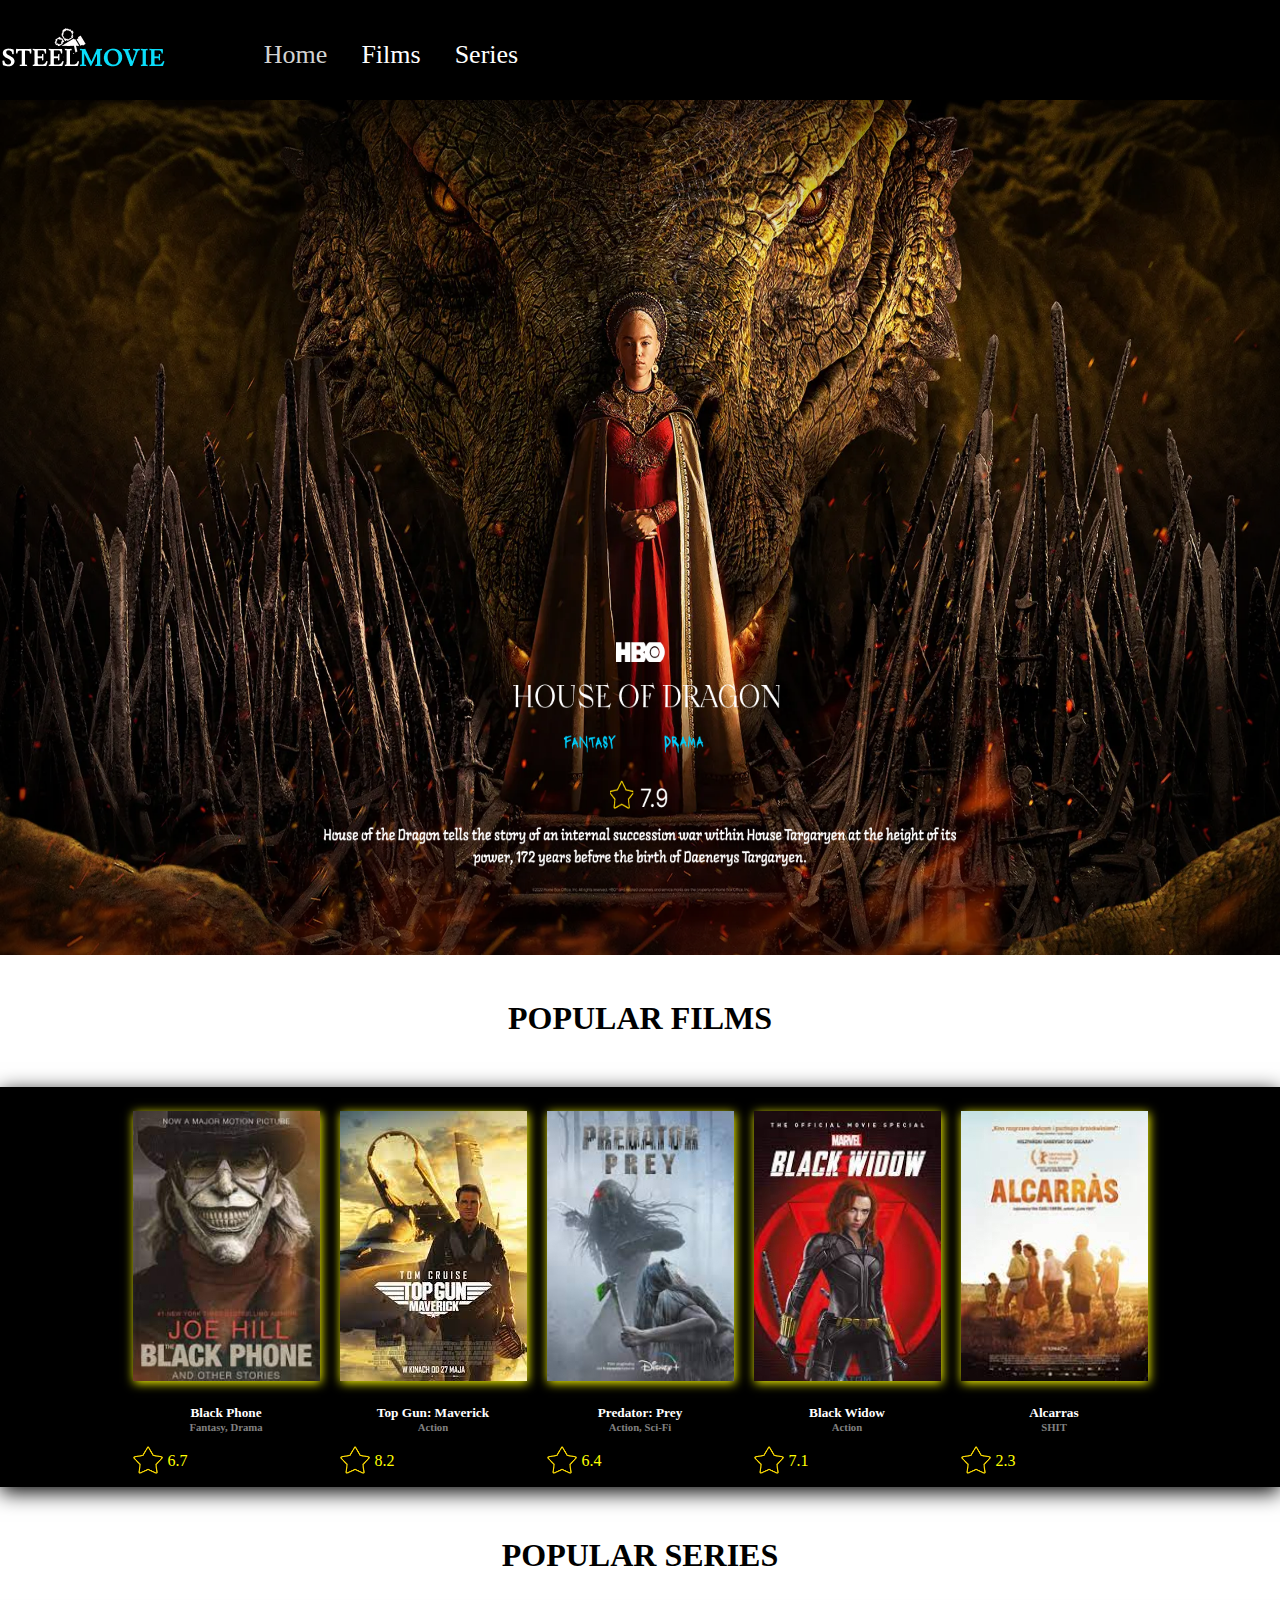
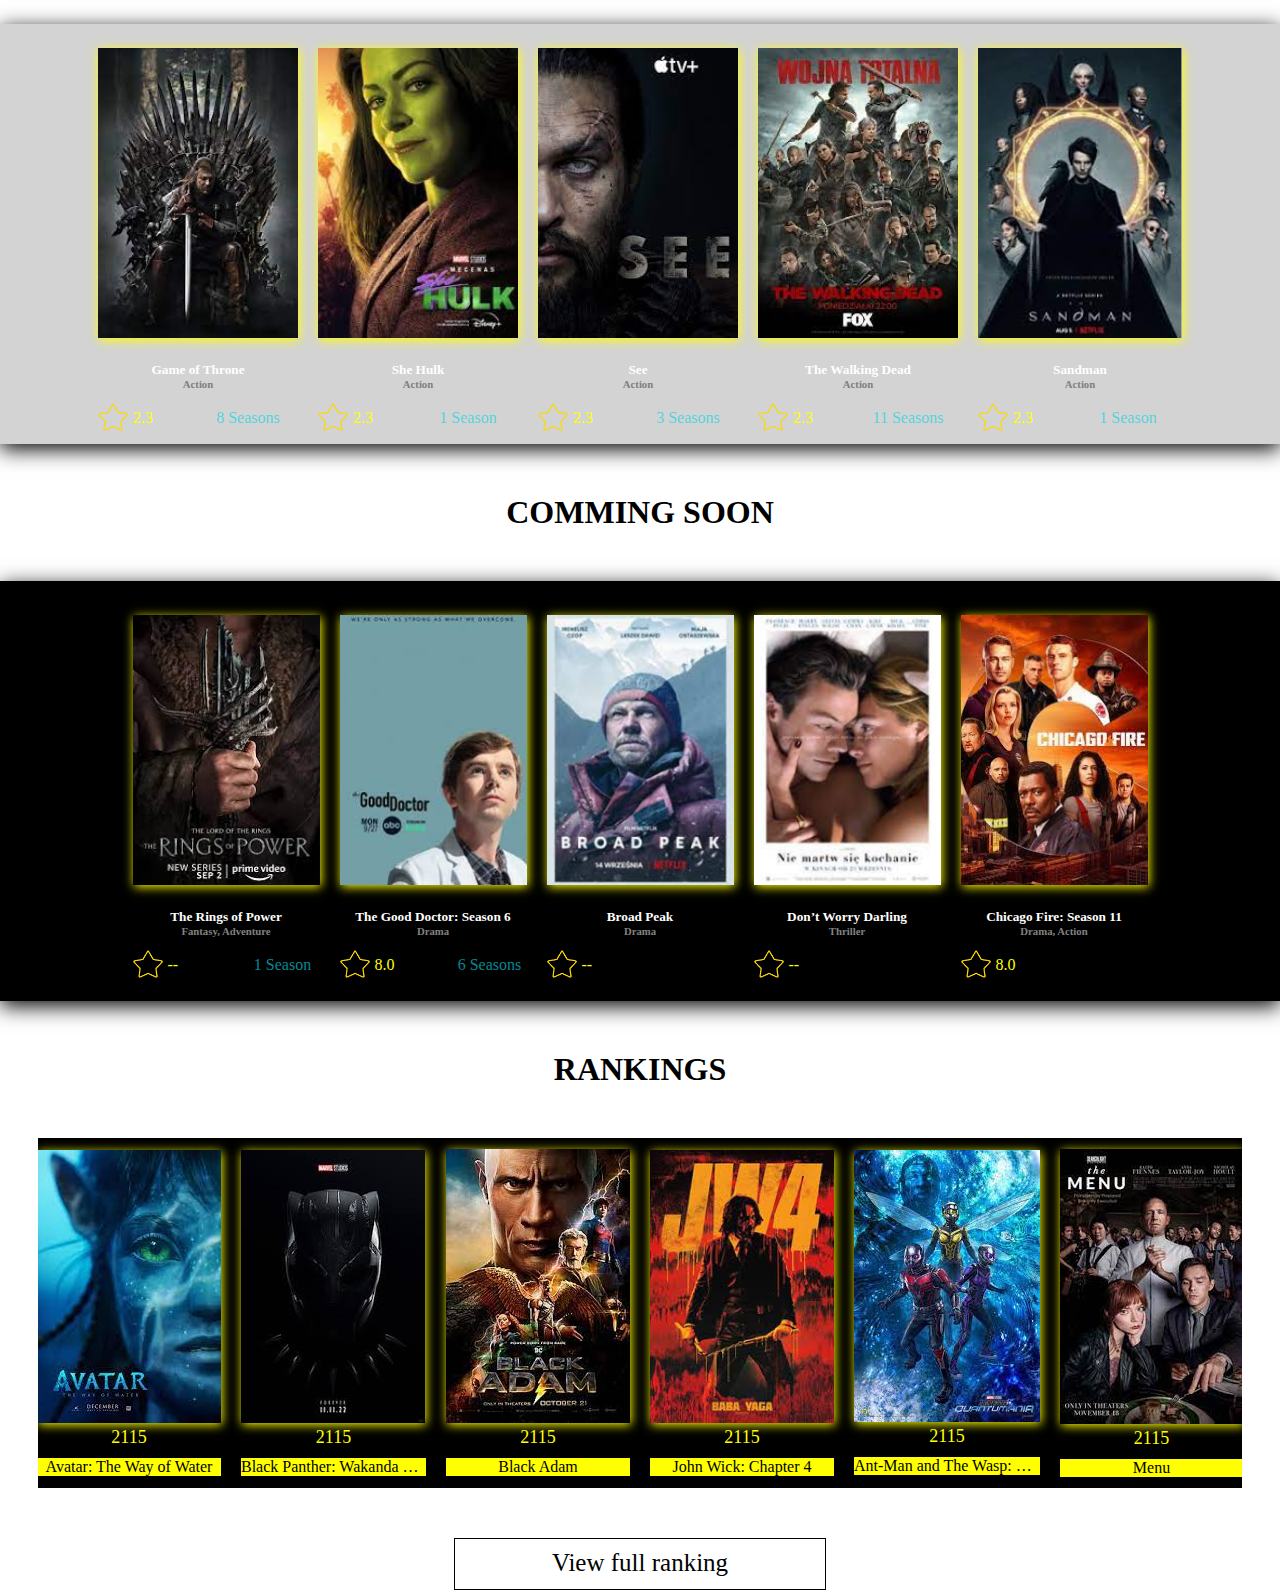
<file: index.html>
<!DOCTYPE html>
<html lang="en">
<head>
   <meta charset="utf-8" />
   <meta name="viewport" content="width=device-width, initial-scale=1">
   <title>Steelmovie - best films</title>
   <meta name="description" content="ALl about films and series " />
   <meta name="keywords" content="Films, Series, Premiere, thriler, Best, " />
   <link href="https://unpkg.com/aos@2.3.1/dist/aos.css" rel="stylesheet">
   <script src="https://unpkg.com/aos@2.3.1/dist/aos.js"></script>
   <script src="https://code.jquery.com/jquery-3.6.0.min.js"></script>
   <link rel="stylesheet" href="style.css" type="text/css" />
</head>
<body>
  
      
 <div class="main-navigation">
   <div class="logo">
     <img  src="img/Logo-steelmovie.png">     
  </div>
  <div class="mobile-nav">
    <div class="mobile-menu">
      <div class="mobile-nav-links-container">
        <a href="index.html">Home</a>
        <a href="Films.html">Films</a>
        <a href="Series.html">Series</a>
        
        
      </div>
      
    </div>
      <div class="hamburger-button">
        <div class="hamburger-line1"></div>
        <div class="hamburger-line2"></div>
        <div class="hamburger-line3"></div>
      </div>
  </div>
  <nav class="nav">
    <a style="color: lightgray;" href="index.html" >Home</a>
    <a href="Films.html">Films</a>
    <a href="Series.html">Series</a>
    
  </nav>
  </div>
  
  
  <div class="foto-bc">
    <div class="mySlides fade" >
   <img src="img/Hofd.png" >
   </div>
   <div class="mySlides fade">
    <img src="img/twdbaner.png" >
    </div>
    <div class="mySlides fade">
      <img src="img/sandmanbaner.png" >
      </div>
  </div>  
  <div class="text-cos">
    <h1>POPULAR FILMS</h1>
    
  </div>
  <div class="big-box1">
  <div class="box1">
    <div id="openbtn1" class="film1"><img class="shadow" src="img/blackfone.jpg">
      <div class="about">
        <h5>Black Phone</h5>
        <h6>Fantasy, Drama</h6>
        <div class="stars">
          <img width="30" height="30" src="img/star-icon.png"><p>6.7</p>
      </div>
    </div>
  </div>
    <div id="openbtn2" class="film2"><img class="shadow" src="img/top gun.jpg">
      <div class="about">
        <h5>Top Gun: Maverick</h5>
        <h6>Action</h6>
      <div class="stars">
        <img width="30" height="30" src="img/star-icon.png"><p>8.2</p>
      </div>
    </div>
  </div>
    <div id="openbtn3" class="film3"><img class="shadow" src="img/predator.jpg">
      <div class="about">
        <h5>Predator: Prey</h5>
        <h6>Action, Sci-Fi</h6>
      <div class="stars">
        <img width="30" height="30" src="img/star-icon.png"><p>6.4</p>
      </div>
    </div>
  </div>
    <div id="openbtn4" class="film4"><img class="shadow" src="img/blackwidow.jpg">
      <div class="about">
        <h5>Black Widow</h5>
        <h6>Action</h6>
      <div class="stars">
        <img width="30" height="30" src="img/star-icon.png"><p>7.1</p>
      </div>
    </div>
  </div>
    <div id="openbtn5" class="film5"><img class="shadow" src="img/alcarras.jpg">
      <div class="about">
        <h5>Alcarras</h5>
        <h6>SHIT</h6>
      <div class="stars">
        <img width="30" height="30" src="img/star-icon.png"><p>2.3</p>
      </div>
    </div>
  </div>
  </div>
  <div class="text-cos">
    <h1>POPULAR SERIES</h1>
  </div>
    <div class="box2">
      <div id="sopenbtn1" class="film1"><img class="shadow" src="img/got.png">
      <div class="about">
        <h5>Game of Throne</h5>
        <h6>Action</h6>
      <div class="stars">
        <img width="30" height="30" src="img/star-icon.png"><p>2.3</p>
      </div>
      <div class="seasons">
        <p>8 Seasons</p>
      </div>
    </div>  
  </div>
  
   <div id="sopenbtn2" class="film2"><img class="shadow" src="img/shehulk.png">
    <div class="about">
      <h5>She Hulk</h5>
      <h6>Action</h6>
      <div class="stars">
        <img width="30" height="30" src="img/star-icon.png"><p>2.3</p>
      </div>
      
      <div class="seasons">
        <p>1 Season</p>
      </div>
      
    </div> 
  </div>
   <div id="sopenbtn3" class="film3"><img class="shadow" src="img/see(1).jpg">
    <div class="about">
      <h5>See</h5>
      <h6>Action</h6>
      <div class="stars">
        <img width="30" height="30" src="img/star-icon.png"><p>2.3</p>
      </div>
      <div class="seasons">
        <p>3 Seasons</p>
      </div>
    </div>  
  </div>
   <div id="sopenbtn4" class="film4"><img class="shadow" src="img/twd(1).jpg">
    <div class="about">
      <h5>The Walking Dead</h5>
      <h6>Action</h6>
      <div class="stars">
        <img width="30" height="30" src="img/star-icon.png"><p>2.3</p>
      </div>
      <div class="seasons">
        <p>11 Seasons</p>
      </div>
    </div>  
  </div>
   <div id="sopenbtn5" class="film5"><img class="shadow" src="img/sandman.png">
    <div class="about">
      <h5>Sandman</h5>
      <h6>Action</h6>
      <div class="stars">
        <img width="30" height="30" src="img/star-icon.png"><p>2.3</p>
      </div>
      <div class="seasons">
        <p>1 Season</p>
      </div>
    </div>  
  </div>
  </div>
</div>    
  <div class="text-cos">
    <h1>COMMING SOON</h1>
  </div>
  <div class="box3">
   <div id="coopenbtn1" class="film1"><img class="shadow" src="img/ringsofpower.jpg">
    <div class="about">
      <h5>The Rings of Power</h5>
      <h6>Fantasy, Adventure</h6>
      <div class="stars">
        <img width="30" height="30" src="img/star-icon.png"><p>--</p>
      </div>
      <div class="seasons">
        <p>1 Season</p>
      </div>
    </div>
   </div>
   <div id="coopenbtn2" class="film2"><img class="shadow" src="img/gooddoctor.jpg">
    <div class="about">
      <h5>The Good Doctor: Season 6</h5>
      <h6>Drama</h6>
      <div class="stars">
        <img width="30" height="30" src="img/star-icon.png"><p>8.0</p>
      </div>
      <div class="seasons">
        <p>6 Seasons</p>
      </div>
    </div>
  </div>
   <div id="coopenbtn3" class="film3"><img class="shadow" src="img/Broadpeak.jpg">
    <div class="about">
      <h5>Broad Peak</h5>
      <h6>Drama</h6>
      <div class="stars">
        <img width="30" height="30" src="img/star-icon.png"><p>--</p>
      </div>
      
    </div>
   </div>
  <div id="coopenbtn4" class="film4"><img class="shadow" src="img/dontworrydarling.jpg">
    <div class="about">
      <h5>Don’t Worry Darling</h5>
      <h6>Thriller</h6>
    <div class="stars">
        <img width="30" height="30" src="img/star-icon.png"><p>--</p>
    </div>
      
    </div>
    </div>
    <div id="coopenbtn5" class="film5"><img class="shadow" src="img/chicagofire.jpg">
    <div class="about">
      <h5>Chicago Fire: Season 11</h5>
      <h6>Drama, Action</h6>
      <div class="stars">
        <img width="30" height="30" src="img/star-icon.png"><p>8.0</p>
    </div>
      
    </div>
    </div>
  </div>
 <div class="blackphone-about">
    <section class="image-foto">
      <img src="img/blackphone-bc.jpg"></img>
      <div id="btn2" class="exit">
        <div class="line1"></div>
        <div class="line2"></div>
        <div class="line3"></div>
      </div>
      <div class="loader-box">
      
        <div class="movie-name">
          <h1>Black Phone</h1>
        </div>
        <div class="cos">
         <a>2022</a>
         <a>16+</a>
         <a>1 h. 59 min.</a>
         <a>Action</a>
        </div>
        <div class="Description">
          <p>Lorem ipsum dolor sit amet, consectetur adipiscing elit,
            sed do eiusmod tempor incididunt ut labore et dolore magna aliqua.
            Ut enim ad minim veniam, quis nostrud exercitation ullamco laboris nisi ut aliquip
             ex ea commodo consequat. Duis aute irure dolor in reprehenderit in voluptate velit
              esse cillum dolore eu fugiat nulla pariatur. Excepteur sint occaecat cupidatat non
               proident, sunt in culpa qui officia deserunt mollit anim id est laborum.</p>
        </div>
        <div class="button">
          <a href="Jcraft2page.html"><button id="btn">More</button></a>
         </div>
      </div> 
    </section>
  </div>
  <div class="topgun-about">
    <section class="image-foto">
      <img src="img/topgun-wsa.png"></img>
      <div id="closebtn2" class="exit">
        <div class="line1"></div>
        <div class="line2"></div>
        <div class="line3"></div>
      </div>
      <div class="loader-box">
        <div class="movie-name">
          <h1>Top Gun: Maverik</h1>
        </div>
        <div class="cos">
          <a>2022</a>
          <a>13+</a>
          <a>2 h. 11 min.</a>
          <a>Action</a>
        </div>
        <div class="Description">
          <p>Lorem ipsum dolor sit amet, consectetur adipiscing elit,
             sed do eiusmod tempor incididunt ut labore et dolore magna aliqua.
              Ut enim ad minim veniam, quis nostrud exercitation ullamco laboris nisi ut aliquip
              ex ea commodo consequat. Duis aute irure dolor in reprehenderit in voluptate velit
              esse cillum dolore eu fugiat nulla pariatur. Excepteur sint occaecat cupidatat non
              proident, sunt in culpa qui officia deserunt mollit anim id est laborum.</p>
        </div>
        <div class="button">
          <a href="Jcraft2page.html"><button id="btn">More</button></a>
         </div>
      </div>
      
    </section>
  </div>
  <div class="predator-about">
    <section class="image-foto">
      <img src="img/prey.png"></img>
      <div id="closebtn3" class="exit">
        <div class="line1"></div>
        <div class="line2"></div>
        <div class="line3"></div>
     </div>
      <div class="loader-box">
        <div class="movie-name">
           <h1>Predator: Prey</h1>
        </div>
        <div class="cos">
           <a>2022</a>
           <a>17+</a>
           <a>1 h. 39 min.</a>
           <a>Action, Sci-Fi</a>  
        </div>
        <div class="Description">
          <p>Lorem ipsum dolor sit amet, consectetur adipiscing elit,
              sed do eiusmod tempor incididunt ut labore et dolore magna aliqua.
              Ut enim ad minim veniam, quis nostrud exercitation ullamco laboris nisi ut aliquip
              ex ea commodo consequat. Duis aute irure dolor in reprehenderit in voluptate velit
              esse cillum dolore eu fugiat nulla pariatur. Excepteur sint occaecat cupidatat non
              proident, sunt in culpa qui officia deserunt mollit anim id est laborum.</p>
        </div>
        <div class="button">
          <a href="Jcraft2page.html"><button id="btn">More</button></a>
         </div>
      </div> 
    </section>
  </div>
  <div class="blackwidow-about">
    <section class="image-foto">
      <img src="img/blackwidow-bc.jpg"></img>
      <div id="closebtn4" class="exit">
        <div class="line1"></div>
        <div class="line2"></div>
        <div class="line3"></div>
      </div>
      <div class="loader-box">
        <div class="movie-name">
          <h1>Black Widow </h1>
        </div>
        <div class="cos">
          <a>2022</a>
          <a>15+</a>
          <a>2 h. 6 min.</a>
          <a>Action</a>
        </div>
        <div class="Description">
          <p>Lorem ipsum dolor sit amet, consectetur adipiscing elit,
            sed do eiusmod tempor incididunt ut labore et dolore magna aliqua.
            Ut enim ad minim veniam, quis nostrud exercitation ullamco laboris nisi ut aliquip
            ex ea commodo consequat. Duis aute irure dolor in reprehenderit in voluptate velit
            esse cillum dolore eu fugiat nulla pariatur. Excepteur sint occaecat cupidatat non
            proident, sunt in culpa qui officia deserunt mollit anim id est laborum.</p>
        </div>
        <div class="button">
          <a href="Jcraft2page.html"><button id="btn">More</button></a>
         </div>
      </div> 
    </section>
  </div>
  <div class="got-about">
    <section class="image-foto">
      <img src="img/got-bc.jpg"></img>
      <div id="sclosebtn1" class="exit">
        <div class="line1"></div>
        <div class="line2"></div>
        <div class="line3"></div>
      </div>
      <div class="loader-box">
        <div class="movie-name">
          <h1>Game of Throne </h1>
        </div>
        <div class="cos">
          <a>2011</a>
          <a style="color:red;">18+</a>
          <a>8 seasons</a>
          <a>Drama, Fantasy, Adventure</a>
        </div>
        <div class="Description">
          <p>Lorem ipsum dolor sit amet, consectetur adipiscing elit,
            sed do eiusmod tempor incididunt ut labore et dolore magna aliqua.
            Ut enim ad minim veniam, quis nostrud exercitation ullamco laboris nisi ut aliquip
            ex ea commodo consequat. Duis aute irure dolor in reprehenderit in voluptate velit
            esse cillum dolore eu fugiat nulla pariatur. Excepteur sint occaecat cupidatat non
            proident, sunt in culpa qui officia deserunt mollit anim id est laborum.</p>
        </div>
        <div class="button">
          <a href="Jcraft2page.html"><button id="btn">More</button></a>
         </div>
      </div> 
    </section>
  </div>
  <div class="shehulk-about">
    <section class="image-foto">
      <img src="img/she-hulk-bc.jpg"></img>
      <div id="sclosebtn2" class="exit">
        <div class="line1"></div>
        <div class="line2"></div>
        <div class="line3"></div>
      </div>
      <div class="loader-box">
        <div class="movie-name">
          <h1>She-Hulk: Attorney at Law </h1>
        </div>
        <div class="cos">
          <a>2022</a>
          <a>14+</a>
          <a>1 season</a>
          <a>Action, Sci-Fi</a>
        </div>
        <div class="Description">
          <p>Lorem ipsum dolor sit amet, consectetur adipiscing elit,
            sed do eiusmod tempor incididunt ut labore et dolore magna aliqua.
            Ut enim ad minim veniam, quis nostrud exercitation ullamco laboris nisi ut aliquip
            ex ea commodo consequat. Duis aute irure dolor in reprehenderit in voluptate velit
            esse cillum dolore eu fugiat nulla pariatur. Excepteur sint occaecat cupidatat non
            proident, sunt in culpa qui officia deserunt mollit anim id est laborum.</p>
        </div>
        <div class="button">
          <a href="Jcraft2page.html"><button id="btn">More</button></a>
         </div>
      </div> 
    </section>
  </div>
  <div class="see-about">
    <section class="image-foto">
      <img src="img/see-bc.jpg"></img>
      <div id="sclosebtn3" class="exit">
        <div class="line1"></div>
        <div class="line2"></div>
        <div class="line3"></div>
      </div>
      <div class="loader-box">
        <div class="movie-name">
          <h1>See </h1>
        </div>
        <div class="cos">
          <a>2019-2022</a>
          <a>16+</a>
          <a>3 seasons</a>
          <a>Drama, Sci-Fi</a>
        </div>
        <div class="Description">
          <p>Lorem ipsum dolor sit amet, consectetur adipiscing elit,
            sed do eiusmod tempor incididunt ut labore et dolore magna aliqua.
            Ut enim ad minim veniam, quis nostrud exercitation ullamco laboris nisi ut aliquip
            ex ea commodo consequat. Duis aute irure dolor in reprehenderit in voluptate velit
            esse cillum dolore eu fugiat nulla pariatur. Excepteur sint occaecat cupidatat non
            proident, sunt in culpa qui officia deserunt mollit anim id est laborum.</p>
        </div>
        <div class="button">
          <a href="Jcraft2page.html"><button id="btn">More</button></a>
         </div>
      </div> 
    </section>
  </div>
  <div class="twd-about">
    <section class="image-foto">
      <img src="img/twd-bc.jpg"></img>
      <div id="sclosebtn4" class="exit">
        <div class="line1"></div>
        <div class="line2"></div>
        <div class="line3"></div>
      </div>
      <div class="loader-box">
        <div class="movie-name">
          <h1>The Walking Dead </h1>
        </div>
        <div class="cos">
          <a>2010-2022</a>
          <a style="color: red;">18+</a>
          <a>11 seasons</a>
          <a>Drama, Horror</a>
        </div>
        <div class="Description">
          <p>Lorem ipsum dolor sit amet, consectetur adipiscing elit,
            sed do eiusmod tempor incididunt ut labore et dolore magna aliqua.
            Ut enim ad minim veniam, quis nostrud exercitation ullamco laboris nisi ut aliquip
            ex ea commodo consequat. Duis aute irure dolor in reprehenderit in voluptate velit
            esse cillum dolore eu fugiat nulla pariatur. Excepteur sint occaecat cupidatat non
            proident, sunt in culpa qui officia deserunt mollit anim id est laborum.</p>
        </div>
        <div class="button">
          <a href="Jcraft2page.html"><button id="btn">More</button></a>
         </div>
      </div> 
    </section>
  </div>
  <div class="sandman-about">
    <section class="image-foto">
      <img src="img/sandman-bc.jpg"></img>
      <div id="sclosebtn5" class="exit">
        <div class="line1"></div>
        <div class="line2"></div>
        <div class="line3"></div>
      </div>
      <div class="loader-box">
        <div class="movie-name">
          <h1>Sandman </h1>
        </div>
        <div class="cos">
          <a>2022</a>
          <a>16+</a>
          <a>1 season</a>
          <a>Fantasy, Horror</a>
        </div>
        <div class="Description">
          <p>Lorem ipsum dolor sit amet, consectetur adipiscing elit,
            sed do eiusmod tempor incididunt ut labore et dolore magna aliqua.
            Ut enim ad minim veniam, quis nostrud exercitation ullamco laboris nisi ut aliquip
            ex ea commodo consequat. Duis aute irure dolor in reprehenderit in voluptate velit
            esse cillum dolore eu fugiat nulla pariatur. Excepteur sint occaecat cupidatat non
            proident, sunt in culpa qui officia deserunt mollit anim id est laborum.</p>
        </div>
        <div class="button">
          <a href="Jcraft2page.html"><button id="btn">More</button></a>
         </div>
      </div> 
    </section>
  </div>
  <div class="commingsoon-about">
    <section class="image-foto">
      <img src="img/ring-bc.jpg"></img>
      <div id="coclosebtn1" class="exit">
        <div class="line1"></div>
        <div class="line2"></div>
        <div class="line3"></div>
      </div>
      <div class="loader-box">
        <div class="movie-name">
          <h1>The Lord of The Rings: Rings of Power </h1>
        </div>
        <div class="cos">
          <a>2022</a>
          <a>16+</a>
          <a>1 season</a>
          <a>Fantasy, Adventure</a>
        </div>
        <div class="Description">
          <p>Lorem ipsum dolor sit amet, consectetur adipiscing elit,
            sed do eiusmod tempor incididunt ut labore et dolore magna aliqua.
            Ut enim ad minim veniam, quis nostrud exercitation ullamco laboris nisi ut aliquip
            ex ea commodo consequat. Duis aute irure dolor in reprehenderit in voluptate velit
            esse cillum dolore eu fugiat nulla pariatur. Excepteur sint occaecat cupidatat non
            proident, sunt in culpa qui officia deserunt mollit anim id est laborum.</p>
        </div>
        <div class="button">
          <a href="Jcraft2page.html"><button id="btn">More</button></a>
         </div>
      </div> 
    </section>
  </div>
  <div class="commingsoon-about2">
    <section class="image-foto">
      <img src="img/gooddoctor-bc.jpg"></img>
      <div id="coclosebtn2" class="exit">
        <div class="line1"></div>
        <div class="line2"></div>
        <div class="line3"></div>
      </div>
      <div class="loader-box">
        <div class="movie-name">
          <h1>The Good Doctor</h1>
        </div>
        <div class="cos">
          <a>2022</a>
          <a>16+</a>
          <a>1 season</a>
          <a>Fantasy, Adventure</a>
        </div>
        <div class="Description">
          <p>Lorem ipsum dolor sit amet, consectetur adipiscing elit,
            sed do eiusmod tempor incididunt ut labore et dolore magna aliqua.
            Ut enim ad minim veniam, quis nostrud exercitation ullamco laboris nisi ut aliquip
            ex ea commodo consequat. Duis aute irure dolor in reprehenderit in voluptate velit
            esse cillum dolore eu fugiat nulla pariatur. Excepteur sint occaecat cupidatat non
            proident, sunt in culpa qui officia deserunt mollit anim id est laborum.</p>
        </div>
        <div class="button">
          <a href="Jcraft2page.html"><button id="btn">More</button></a>
         </div>
      </div> 
    </section>
  </div>
  <div class="commingsoon-about3">
    <section class="image-foto">
      <img src="img/broadpeak-bc.jpg"></img>
      <div id="coclosebtn3" class="exit">
        <div class="line1"></div>
        <div class="line2"></div>
        <div class="line3"></div>
      </div>
      <div class="loader-box">
        <div class="movie-name">
          <h1>Broad Peak</h1>
        </div>
        <div class="cos">
          <a>2022</a>
          <a>16+</a>
          <a>1 season</a>
          <a>Fantasy, Adventure</a>
        </div>
        <div class="Description">
          <p>Lorem ipsum dolor sit amet, consectetur adipiscing elit,
            sed do eiusmod tempor incididunt ut labore et dolore magna aliqua.
            Ut enim ad minim veniam, quis nostrud exercitation ullamco laboris nisi ut aliquip
            ex ea commodo consequat. Duis aute irure dolor in reprehenderit in voluptate velit
            esse cillum dolore eu fugiat nulla pariatur. Excepteur sint occaecat cupidatat non
            proident, sunt in culpa qui officia deserunt mollit anim id est laborum.</p>
        </div>
        <div class="button">
          <a href="Jcraft2page.html"><button id="btn">More</button></a>
         </div>
      </div> 
    </section>
  </div>
  <div class="commingsoon-about4">
    <section class="image-foto">
      <img src="img/dontworry-bc.jpg"></img>
      <div id="coclosebtn4" class="exit">
        <div class="line1"></div>
        <div class="line2"></div>
        <div class="line3"></div>
      </div>
      <div class="loader-box">
        <div class="movie-name">
          <h1>Don't Worry Darling</h1>
        </div>
        <div class="cos">
          <a>2022</a>
          <a>16+</a>
          <a>1 season</a>
          <a>Fantasy, Adventure</a>
        </div>
        <div class="Description">
          <p>Lorem ipsum dolor sit amet, consectetur adipiscing elit,
            sed do eiusmod tempor incididunt ut labore et dolore magna aliqua.
            Ut enim ad minim veniam, quis nostrud exercitation ullamco laboris nisi ut aliquip
            ex ea commodo consequat. Duis aute irure dolor in reprehenderit in voluptate velit
            esse cillum dolore eu fugiat nulla pariatur. Excepteur sint occaecat cupidatat non
            proident, sunt in culpa qui officia deserunt mollit anim id est laborum.</p>
        </div>
        <div class="button">
          <a href="Jcraft2page.html"><button id="btn">More</button></a>
         </div>
      </div> 
    </section>
  </div>
  <div class="commingsoon-about5">
    <section class="image-foto">
      <img src="img/chicagofire-bc.jpg"></img>
      <div id="coclosebtn5" class="exit">
        <div class="line1"></div>
        <div class="line2"></div>
        <div class="line3"></div>
      </div>
      <div class="loader-box">
        <div class="movie-name">
          <h1>Chicago Fire: Season 12</h1>
        </div>
        <div class="cos">
          <a>2022</a>
          <a>16+</a>
          <a>12 season</a>
          <a>Fantasy, Adventure</a>
        </div>
        <div class="Description">
          <p>Lorem ipsum dolor sit amet, consectetur adipiscing elit,
            sed do eiusmod tempor incididunt ut labore et dolore magna aliqua.
            Ut enim ad minim veniam, quis nostrud exercitation ullamco laboris nisi ut aliquip
            ex ea commodo consequat. Duis aute irure dolor in reprehenderit in voluptate velit
            esse cillum dolore eu fugiat nulla pariatur. Excepteur sint occaecat cupidatat non
            proident, sunt in culpa qui officia deserunt mollit anim id est laborum.</p>
        </div>
        <div class="button">
          <a href="Jcraft2page.html"><button id="btn">More</button></a>
         </div>
      </div> 
    </section>
  </div>                                                                                                                                                                                                             
  <script>
    let slideIndex = 0;
showSlides();

function showSlides() {
  let i;
  let slides = document.getElementsByClassName("mySlides");
  for (i = 0; i < slides.length; i++) {
    slides[i].style.display = "none";
  }
  slideIndex++;
  if (slideIndex > slides.length) {slideIndex = 1}
  slides[slideIndex-1].style.display = "block";
  setTimeout(showSlides, 12000); // Change image every 2 seconds
}


       
    
  
  </script>
<div class="text-cos">
  <h1>RANKINGS</h1>
</div>
<div class="rank">
  <div class="rank-box">
    <div class="in-rank">
      <img class="shadow" src="img/avat.jpg">
        <div class="rank-info">
        <div class="views">
          <span>2115</span> 
        </div>
        <div title="Avatar: The Way of Water" class="name">
          <p1 >Avatar: The Way of Water</p1>
        </div>
    </div>
  </div>
  
  <div class="in-rank">
    <img class="shadow" src="img/blackpanter.jpg">
    <div class="rank-info">
      <div class="views">
       <span>2115</span> 
      </div>
      <div title="Black Panther: Wakanda Forever" class="name">
        <p1 style="overflow:hidden; text-overflow: ellipsis; white-space: nowrap; width: 185px; display: block;">Black Panther: Wakanda Forever</p1>
      </div>
    </div>
  </div>
  <div class="in-rank">
    <img class="shadow" src="img/blackadam.jpg">
    <div class="rank-info">
      <div class="views">
       <span>2115</span> 
      </div>
      <div title="Black Adam" class="name">
        <p1>Black Adam</p1>
      </div>
    </div>
  </div>
  <div class="in-rank">
    <img class="shadow" src="img/jw4.jpg">
    <div class="rank-info">
      <div class="views">
       <span>2115</span> 
      </div>
      <div title="John Wick: Chapter 4" class="name">
        <p1>John Wick: Chapter 4</p1>
      </div>
    </div>
  </div>
  <div class="in-rank">
    <img class="shadow" src="img/antman.jpg">
    <div class="rank-info">
      <div class="views">
       <span>2115</span> 
      </div>
      <div title="Ant-Man and The Wasp: Quantumania" class="name">
        <p1  style="overflow:hidden; text-overflow: ellipsis; white-space: nowrap; width: 185px; display: block;">Ant-Man and The Wasp: Quantumania</p1>
      </div>
    </div>
  </div>
  <div class="in-rank">
    <img class="shadow" src="img/menu.jpg">
    <div class="rank-info">
      <div class="views">
       <span>2115</span> 
      </div>
      <div title="Menu" class="name">
        <p1>Menu</p1>
      </div>
    </div>
  </div>
 </div>
 
</div>
<div id="View-full-ranking-button">
 <a>View full ranking</a>
</div>
<script src="script.js"></script>
</body>
</file>
<file: style.css>
body
{
    background-color: white;
    


    
 margin: 0;
 
}
#movie-bottom-thriller .miss-movie .rank-box .box1::-webkit-scrollbar {
    display: none; 
}
.main-navigation
{
    width: 100%;
    height: 100px;
    position: relative ;
    position: sticky ;
    top: 0 ;
    
    z-index: 999  ;
    background-color: black;
}
.hamburger-button 
{
  margin-top: 10px;
  margin-left: 25px;
  transition: 0.3s;
  cursor: pointer;
  z-index: 99!important;
  position: absolute;
  
}
.hamburger-line1 
{
  width: 5px;
  padding: 3px 15px;
  border-radius: 5px;
  background-color: white;
  transition: .3s;
  
}
.hamburger-line2
{
  width: 5px;
  padding: 3px 15px;
  border-radius: 5px;
  background-color: white;
  margin-top: 5px;
  
}
.hamburger-line3
{
  width: 5px;
  padding: 3px 15px;
  border-radius: 5px;
  background-color: white;
  margin-top: 5px;
  transition: .3s;
  
}

.hamburger-button .clicked 
{
  margin-top: 35px;
  transition: 0.3s;
}
.hamburger-button.clicked .hamburger-line1
{
  width: 5px;
  padding: 3px 15px;
  border-radius: 5px;
  background-color: black;
  transform: rotate(-45deg) translateY(10px) translateX(-5px);
  margin-top: 5px;
  transition: .3s;
}
.hamburger-button.clicked .hamburger-line2 
{
  visibility: hidden;
}
.hamburger-button.clicked .hamburger-line3
{
  transform: rotate(45deg) translateY(-10px) translateX(-5px);
  width: 5px;
  padding: 3px 15px;
  border-radius: 5px;
  background-color: black;
  margin-top: 5px;
  transition: .3s;
}
/* MOBILE NAVIGATION STYLE */
.mobile-menu 
{
  background: white;
  display: block;
  position: absolute;
  top: 0;
  left: 0px;
  z-index: 1!important;
  width: 60vw;
  height: 100vh;
  animation: menu-from-left .3s ease-in-out;
  visibility:hidden;
}

.mobile-nav-links-container 
{
  margin-top: 150px;
}

.mobile-nav-links-container a
{
  margin: 40px 0px;
  margin-left: 25px;
  color: black;
  display: block;
  font-size: 6vw;
  text-decoration: none;
}
.testowo
{
    position: relative;
}
.main-navigation.small
{
    width: 100%;
    height: 50px;
    
    
    z-index: 999 ; 
    background-color: black;
}
.main-navigation .logo.small img
{
   
    width: 100px;
    height: 30px;
    
    
    
    
}
.main-navigation .logo.small 
{
   
    margin-top: -17px;
    margin-left: 550px;
    
    
}
.main-navigation .logo
{
    
   
    float: left;
    width: 13%;
    height: 100%;
    text-align: center;
    position: absolute;
    top:0;
   
}
.main-navigation .logo img 
{
    margin-top: 20px;
}
.nav
{
    width: 40%;
    height: 50px;
    margin-top: 40px;
    float: left;
    text-align: center;
    position: absolute;
    top:0;
    left:120px;
    
}
.nav a
{
    color: white;
    font-size: 26px;
    margin-left: 30px;
    
    cursor: pointer;
    text-decoration: none;

    
    
    
    
}
.nav.small
{
    
    margin-top: 10px;
    
    margin-left: 430px;
    
    
}
.nav.small a {
    padding: 0px 0px 20px 0px;
    font-size: 20px;
    font-weight: 100;
  }
.foto-bc
{
    
    height: 850px;
    
   background-color: black;
    background-repeat: no-repeat;
   
   
}

.fade {
   animation: fade 0.5s cubic-bezier(0.175, 0.885, 0.320, 1.275) both;
    
  }

  @keyframes fade {
    0% {
              transform: translateZ(-80px);
      opacity: 0;
    }
    100% {
        transform: translateZ(0px);
      opacity: 1;
    }
  }
  

.box1
{
    
    height: 400px;
    background-color: black;
    margin: 0 auto;
    text-align: center;
    box-shadow: 0px 5px 20px 0px black;
    display: flex;
justify-content: center;
align-items: center;
-ms-overflow-style: none; 
scrollbar-width:none;
overflow-y: scroll;  

}

.film1
{
 
 padding: 10px;
 margin-top: -30px;
 
 cursor: pointer;
 
 
 
}
.film2
{
    
    padding: 10px;
    margin-top: -30px;

 
 cursor: pointer;
 
}
.film3
{
    
    padding: 10px;
    margin-top: -30px;
  
 
 cursor: pointer;
 
}
.film4
{
    
    padding: 10px;
    margin-top: -30px;
 
 
 cursor: pointer;
}
.film5
{
    
    padding: 10px;
    margin-top: -30px;
 
 cursor: pointer;
}
.text-cos 
{
    color: black;
    text-align: center;
   margin-top: 50px;
    margin-bottom: 50px;
}
.box2
{
    background-color: lightgrey;
    height: 420px;
    
    margin: 0 auto;
    text-align: center;
    box-shadow: 0px 5px 20px 0px black;
    display: flex;
justify-content: center;
align-items: center;
-ms-overflow-style: none; 
scrollbar-width:none;
overflow-y: scroll;  
}
.box3
{
    background-color: black;
    height: 420px;
    margin: 0 auto;
    text-align: center;
    box-shadow: 0px 5px 20px 0px black;
    display: flex;
justify-content: center;
align-items: center;
-ms-overflow-style: none; 
scrollbar-width:none;
overflow-y: scroll;  
}
.shadow
{
    box-shadow: 1px 2px 10px yellow;
}
.about
{
    
    width: 100%;
    height: 20%;
    position: relative;
    
    
}
.about h5
{
    margin: 0;
    color: white;
    margin-top: 20px;
}
.about h6
{
    margin: 0;
    color: gray;
}
.about .stars
{
    
    height: 30px;
    width: 60px;
    position: absolute;
    top: 40px;
    
    
}
.about .stars img 
{
    float: left;
}
.about .stars p 
{
    margin-top:7px;
    float: left;
    margin-left: 5px;
    color: yellow;

}
.seasons
{
    height: 30px;
    width: 100px;
    position: absolute;
    top: 40px;
    left: 100px;
    
    
}
.seasons p 
{
    
    margin-top: 7px;
    color: rgba(6, 212, 226, 0.658);
}
.blackphone-about {
    width: 100%;
    height: 100%;
    position: absolute;
    top: 0;
    
    z-index: 2000;
    background-color: rgba(0, 0, 0, 0.795);
    display: none;
    
    
    
    
    }
    
.image-foto
{
    width: 100%;
    position: relative;
    
    
    
    
    
    
   
    
    
    
}
.image-foto img
 {
    width: 100%;
    height: 955px;
 }
 
 
  
  .movie-name
  {
    
    
    color: white;
    margin-left: 50px;
    font-size: 26px;
    
  }
 .loader-box 
 {
    width: 65%;
    position: absolute;
    top: 30%;
    
    
    
 }
 
 .cos 
 {
    margin-left: 70px;
    
 }
 .cos a
 {
    color: rgba(6, 212, 226, 0.658);
    font-size: 18px;
    
 }
 .Description
 {
    margin-left: 50px;
    width: 100%;
    
 }
 .Description p
 {
    color: white;
    
    font-size: 20px;
 }
 .exit
 {
    
    width: 50px;
    height: 50px;
    margin-top: 30px;
    margin-left: 30px;
    position: absolute;
    top: 0;
    cursor: pointer;
 }
.line1 
{
  width: 10px;
  padding: 3px 15px;
  border-radius: 5px;
  background-color: rgba(6, 212, 226, 0.658);
  transform: rotate(-45deg) translateY(10px) translateX(-2px);
  margin-top: 10px;
 
}
.line2 
{
  visibility: hidden;
}
.line3 
{
  transform: rotate(45deg) translateY(-10px) translateX(-2px);
  width: 10px;
  padding: 3px 15px;
  border-radius: 5px;
  background-color: rgba(6, 212, 226, 0.658); 
  margin-top: 10px;
  
}
.topgun-about {
    width: 100%;
    height: 100%;
    
    position: absolute;
    top: 0;
    left: 0;
    z-index: 2000;
    background-color: rgba(0, 0, 0, 0.795);
    display: none;
    
    
    
}
.button
{
  position: relative;
  left: 100px;
  top: 30px
  
}  
#btn
{
  padding: 10px;
  font-size: 16px;
  width: 100px;
  text-transform: uppercase;
  background-color: transparent;
  color: black;
  border-radius: 10px;
  cursor: pointer;
  font-weight: bolder;
  transition: all, .5s ease-in-out;
  background-color: yellow;
  border: 1px solid black;
}
#btn:hover
{
  
  transform: scale(1.15);
  background-color: white;
} 
.image-foto2
{
    width: 100%;
    height: 955px;
    background-image: url(img/topgun-wsa.png);
    
    color: white;
    
   
    
    
    
}
.predator-about {
    width: 100%;
    height: 100%;
    position: absolute;
    top: 0;
    left: 0;
    z-index: 2000;
    background-color: rgba(0, 0, 0, 0.795);
   display: none;
    
    
    
    
    }
.image-foto3
{
    width: 100%;
    height: 955px;
    background-image: url(img/prey.png);
    
    color: white;
    
}
.blackwidow-about 
{
    width: 100%;
    height: 100%;
    position: absolute;
    top: 0;
    left: 0;
    z-index: 2000;
    background-color: rgba(0, 0, 0, 0.795);
    display: none;
    
}
.image-foto4
{
    width: 100%;
    height: 955px;
    background-image: url(img/blackwidow-bc.jpg);
    color: white;
}
.got-about 
{
    width: 100%;
    height: 100%;
    position: absolute;
    top: 0;
    left: 0;
    z-index: 2000;
    background-color: rgba(0, 0, 0, 0.795);
    display: none;
    
}
.popularseries-image-foto1
{
    width: 100%;
    height: 955px;
    background-image: url(img/got-bc.jpg);
    color: white;
}
.shehulk-about 
{
    width: 100%;
    height: 100%;
    position: absolute;
    top: 0;
    left: 0;
    z-index: 2000;
    background-color: rgba(0, 0, 0, 0.795);
    display: none;
    
    
}
.popularseries-image-foto2
{
    width: 100%;
    height: 955px;
    background-image: url(img/she-hulk-bc.jpg);
    color: white;
} 
.see-about 
{
    width: 100%;
    height: 100%;
    position: absolute;
    top: 0;
    left: 0;
    z-index: 2000;
    background-color: rgba(0, 0, 0, 0.795);
    display: none;
    
}
.popularseries-image-foto3
{
    width: 100%;
    height: 955px;
    background-image: url(img/see-bc.jpg);
    color: white;
}
.twd-about 
{
    width: 100%;
    height: 100%;
    position: absolute;
    top: 0;
    left: 0;
    z-index: 2000;
    background-color: rgba(0, 0, 0, 0.795);
    display: none;
    
}
.popularseries-image-foto4
{
    width: 100%;
    height: 955px;
    background-image: url(img/twd-bc.jpg);
    color: white;
}
.sandman-about 
{
    width: 100%;
    height: 100%;
    position: absolute;
    top: 0;
    left: 0;
    z-index: 2000;
    background-color: rgba(0, 0, 0, 0.795);
    display: none;
    
}
.popularseries-image-foto5
{
    width: 100%;
    height: 955px;
    background-image: url(img/sandman-bc.jpg);
    color: white;
}
.commingsoon-about 
{
    width: 100%;
    height: 100%;
    position: absolute;
    top: 0;
    left: 0;
    z-index: 2000;
    background-color: rgba(0, 0, 0, 0.795);
    display: none;
    
}
.commingsoon-image-foto
{
    width: 100%;
    height: 955px;
    background-image: url(img/ring-bc.jpg);
    color: white;
}
.commingsoon-about2
{
    width: 100%;
    height: 100%;
    position: absolute;
    top: 0;
    left: 0;
    z-index: 2000;
    background-color: rgba(0, 0, 0, 0.795);
    display: none;
    
}
.commingsoon-image-foto2
{
    width: 100%;
    height: 955px;
    background-image: url(img/gooddoctor-bc.jpg);
    color: white;
}        
.commingsoon-about3
{
    width: 100%;
    height: 100%;
    position: absolute;
    top: 0;
    left: 0;
    z-index: 2000;
    background-color: rgba(0, 0, 0, 0.795);
    display: none;
    
}
.commingsoon-image-foto3
{
    width: 100%;
    height: 955px;
    background-image: url(img/broadpeak-bc.jpg);
    color: white;
}        
.commingsoon-about4 
{
    width: 100%;
    height: 100%;
    position: absolute;
    top: 0;
    left: 0;
    z-index: 2000;
    background-color: rgba(0, 0, 0, 0.795);
    display: none;
    
}
.commingsoon-image-foto4
{
    width: 100%;
    height: 955px;
    background-image: url(img/dontworry-bc.jpg);
    color: white;
}        
.commingsoon-about5 
{
    width: 100%;
    height: 100%;
    position: absolute;
    top: 0;
    left: 0;
    z-index: 2000;
    background-color: rgba(0, 0, 0, 0.795);
    display: none;
    
}
.commingsoon-image-foto5
{
    width: 100%;
    height: 955px;
    background-image: url(img/chicagofire-bc.jpg);
    color: white;
}   

.rank
{
    width: 100%;
    height: 400px;
    
    display: flex;
    justify-content: center;
    
}
.rank-box
{
    width: 94%;
    height: 350px;
    background-color: black;
    
    display: flex;
    justify-content: center;
    align-items: center;
    
    -ms-overflow-style: none; 
    scrollbar-width: none; 
    overflow-y: scroll; 
    overflow-x: auto;
}
.in-rank
{
 
 
 cursor: pointer;
 padding: 10px;
 

}
.rank-info
{
    width: 100%;
    height: 50px ;
    
}
.views
{
    
    text-align: center;
}
.views span
{
    font-size: 18px;
    color: yellow;
}
.name
{
    background-color: yellow;
    text-align: center;
    margin-top: 10px;
    
}
#View-full-ranking-button
{
    width: 350px;
    height: 30px;
    text-align: center;
    margin: 0 auto;
    padding: 10px;
    border: 1px solid black;
    cursor: pointer;
    
    transition-property: background;
transition-duration: 1.5s;
}


#View-full-ranking-button a
{ 
 font-size: 25px;
 margin-top: 20px;
 
}
#View-full-ranking-button:hover
{
    
    color: white;
    background: black;
    animation: view-button 1s ease-in-out;
    

}

@keyframes view-button {
    0%
    {
   transform: scale(1);

    }
    50%
    {
transform: scale(1.1);

    }
    
}
#nav-films
{
    width: 40%;
    
    margin-top: 40px;
    
    float: left;
    text-align: center;
    position: absolute;
    top:3px;
    left:120px;
}    
#nav-films a
{
    color: white;
    font-size: 26px;
    margin-left: 30px;
    margin-top: 25px;
    cursor: pointer;   
}

.blue-line2
{
 width: 100%;
 height: 100px;
 background-color:black;
 float: left;
 
}


.blue-line4
{
width: 100%;
 height: 100px;
 background-color: black;
 float: left;
}
.blue-line5
{
 width: 13%;
 height: 900px;
 background-color: black;
 
 float: left;
}
.Container1
{
    width: 100%;
    height: 800px;
    float: left;
    background-color: black;
    
}
.name-films
{
 text-align: center;
 color: white;
 font-size: 22px;
 
 text-transform: uppercase;
}
#movie-thriller
{
    width: 75%;
    height: 600px;
    
    margin: 0 auto;
    background-color: black;
    
 z-index: 555;

    
}
#movie-thriller
{
    text-align: center;
}
#movie-thriller video
{
    max-width: 75%;
    height: 600px;
}
#movie-thriller .movie-foto
{
    width: 100%;
    height: 600px;
}



#movie-bottom-thriller
{
    width: 62%;
   position: relative;
    -ms-overflow-style: none; 
    scrollbar-width:none;
    overflow-y: scroll;  
    margin: 0 auto;
    cursor: pointer;
    display: flex;
 justify-content:space-between;
 align-items:center;
 
 
 
}

.movie-bottom-film
{
    
    height: 80%;
    padding: 10px;
    position: relative;
    
    
}

.movie-bottom-film h3
{
    color: white;
 text-align: center;
 
 
 margin-top: 10px;
}
.movie-bottom-film img
{
    width: 144px;
    height: 212px;
    transition-duration: 0.5s;
    
    border-left:3px solid yellow ;
    border-right:3px solid yellow ;
    border-top:3px solid yellow ;
    display: block;
}
.movie-bottom-film img:hover
{
    transform: scale(1.1);
    

    
    z-index: 0;
}



.Container2
{
    width: 100%;
    height: 900px;
    float: left; 
    
}


.text-youcan
{
    margin-top: 50px;
}

.text-youcan h1
{
 color: black;
 text-align: center;
 text-transform: uppercase;
 
}





.miss-movie
{
 width: 51.5%;
 
 position: relative;
 
 margin: 0 auto;
 display: flex;
 justify-content:space-between;
 align-items: center;
 -ms-overflow-style: none; 
    scrollbar-width: none; 
    overflow-y: scroll; 
    overflow-x: auto;
    

 
}


.miss-movie .film-inside-miss
{
    
    height: 90%;
    text-align: center;
    padding: 10px;
    position: relative;
    
   
}
.miss-movie .film-inside-miss img 
{
    width: 144px;
    height: 212px;
}

.film-inside-miss img
{
    transition-duration: 0.5s;
    
}
.film-inside-miss img:hover
{
    transform: scale(1.1);
    

    
    z-index: 0;
}
.miss-movie .film-inside-miss h3
{
    
    text-align: center;
   margin-top: 10px;
}
.text-popular
{
text-align: center;
 
 
 margin-top: 50px;
 text-transform: uppercase;
}
.popular-movie
{
    width: 51.5%;
 
    position: relative;
    
    margin: 0 auto;
    display: flex;
    justify-content:space-between;
    align-items: center;
    -ms-overflow-style: none; 
       scrollbar-width: none; 
       overflow-y: scroll; 
       overflow-x: auto;
       
    
}

.popular-movie .film-inside-popular
{
    
    padding: 10px;
    position: relative;
    
}
.popular-movie .film-inside-popular img 
{
    width: 144px;
    height: 212px;
}
.popular-movie .film-inside-popular h3{
    
    text-align: center;
    margin-top: 10px;
}
.popular-movie .film-inside-popular p 
{
    position: absolute;
    bottom: -15px;
    color: white;
    font-size: 66px;
    text-shadow: 3px 3px 5px black;
}
.prev, .next {
    cursor: pointer;
    
    width: auto;
    padding: 16px;
    margin-top: -22px;
    color: white;
    font-weight: bold;
    font-size: 18px;
    transition: 0.6s ease;
    border-radius: 0 3px 3px 0;
    user-select: none;
    background-color: aqua;
  }
  
  /* Position the "next button" to the right */
  .next {
    right: 0;
    border-radius: 3px 0 0 3px;
    background-color:  rgba(6, 211, 226, 0.411);
    position: relative;
    top:-20%;
    left: 82%;
  }
  .prev
  {
    right: 0;
    border-radius: 3px 0 0 3px;
    background-color:  rgba(6, 211, 226, 0.411);
    position: relative;
    top:15%;
    left: 15%;
  }
  /* On hover, add a black background color with a little bit see-through */
  .prev:hover, .next:hover {
    background-color: rgba(0,0,0,0.8);
  }
  .mySlides 
  {
    display: flex;
    justify-content:space-between;
    align-items:center;

  }
  .mySlides img {
    width: 100%;
    height: 855px;
  }
  .mySlides2
  {
    display: flex;
    justify-content:space-between;
    align-items:center;

  }
  .prev2, .next2 {
    cursor: pointer;
    
    width: auto;
    padding: 16px;
    margin-top: -22px;
    color: white;
    font-weight: bold;
    font-size: 18px;
    transition: 0.6s ease;
    border-radius: 0 3px 3px 0;
    user-select: none;
    background-color: aqua;
  }
  
  /* Position the "next button" to the right */
  .next2 {
    right: 0;
    border-radius: 3px 0 0 3px;
    background-color:  rgba(6, 211, 226, 0.411);
    position: relative;
    top:-20%;
    left: 82%;
  }
  .prev2
  {
    right: 0;
    border-radius: 3px 0 0 3px;
    background-color:  rgba(6, 211, 226, 0.411);
    position: relative;
    top:15%;
    left: 15%;
  }
  /* On hover, add a black background color with a little bit see-through */
  .prev2:hover, .next2:hover {
    background-color: rgba(0,0,0,0.8);
  }
  .Container3
  {
      width: 100%;
      
      float: left;
      background-color: lightgray;
      
  }
  .text-Expected
  {
    text-align: center;
    text-transform: uppercase;
  }
  .text-Expected h1
  {
    margin: 0px;
    color: white;
    background-color: black;
    
  }
  .Expected
  {
    
    background-color: black;
    
  }
  
  .Expected-films
  {
    width: 75%;
 
    position: relative;
    margin: 0 auto;
    display: flex;
    justify-content:center;
    align-items: center;
    -ms-overflow-style: none; 
       scrollbar-width: none; 
       overflow-y: scroll; 
       overflow-x: auto;
  }
  .film-inside-Expected
  {
    
    padding: 10px;
    position: relative;
    
  }
  .Expected-films .film-inside-Expected img 
  {
    transition-duration: 0.5s;
    width: 144px;
    height: 212px;
  }
  .Expected-films .film-inside-Expected img:hover 
  {
    transform: scale(1.1);
    

    
    z-index: 0;
  }
  
  .views-info
  {
    width: 100%;
    height: 50px;
    margin-top: 15px;
    
  }
  
  .views-info .views
  {
    width: 100%;
    height: 25px;
    color: yellow;
    text-align: center;
  }
  .views-info .name
  {
    color: black;
    text-align: center;
  }
  #test-nazwa
  {
    
    border-bottom: 2px solid black;
  }
  .popular-characters
  {
    width: 75%;
 
    position: relative;
    margin: 0 auto;
    display: flex;
    justify-content:center;
    align-items: center;
    -ms-overflow-style: none; 
       scrollbar-width: none; 
       overflow-y: scroll; 
       overflow-x: auto;
       margin-top: 50px;
  }
  .popular-characters .film-inside-popular-characters
{
    
    height: 90%;
    text-align: center;
    padding: 10px;
    
   
}
.popular-characters img
{
    transition-duration: 0.5s;
    width: 144px;
    height: 212px;
    
}
.popular-characters img:hover
{
    transform: scale(1.1);
    

    
    z-index: 0;
}
.popular-characters .film-inside-popular-characters h3
{
    
    text-align: center;
   margin-top: 10px;
}
.text-characters
{
   text-transform: uppercase; 
   text-align: center;
   margin-top: 20px;
   
}
.text-characters h1
{
    margin: 0;
    color: black;
    background-color: lightgray;
}
#bottom-section
{
    width: 100%;
    height: 950px;
    background-color: white;
    clear: both;
    display: flex;
    justify-content: center;
    align-items: center;
}

.news-box
{
    width: 1165px;
    height: 80%;
    
    border: 3px solid yellow;
    
    
}
.news-chapter1
{
   width: 250px;
    height: 760px;
    
  
    float: left;
    
}
.news-name 
{
    width: 250px;
    height: 144px;
    background-color: black;
    position: relative;
    
    
}
.news-name span
{
    text-transform: uppercase;
    color: white;
    font-size: 29px;
    margin-top: 10px;
    position: absolute;
    top:30%;
    left: 35%;
}
.news-info
{
    width: 250px;
    height: 616px;
    
    

}
.news-chapter2
{
    width: 300px;
    height: 760px;
    
  
    float: left;
}
.inside-chapter1
{
    width: 300px;
    height: 253.3px;
    
    
}
.inside-chapter2
{
    width: 300px;
    height: 253.3px;
    
    
}
.inside-chapter3
{
    width: 300px;
    height: 253.3px;
    
   
}
.news-chapter3
{
    width: 400px;
    height: 760px;
    
  
    float: left;
}

.foto-inisde-chapter3 
{
    width: 400px;
    height: 506.3px;
    
   
}
.some-text-in-chapter3 
{
    width: 400px;
    height: 253px;
    
    
}
.foto-inisde-chapter3 img
{
    width: 400px;
    height: 506.3px;
    
   
}
.some-text-in-chapter3 img 
{
    width: 400px;
    height: 253px;
    
    
}
.news-chapter4
{
    width: 215px;
    height: 760px;
    
  
    float: left;
}
.some-news1
{
    width: 220px;
    height: 253.3px;
    
    
}
.some-news2
{
    width: 215px;
    height: 253.3px;
    
    
}
.some-news3
{
    width: 200px;
    height: 253.3px;
    
    
}
.some-news1 img
{
    width: 215px;
    height: 253.3px;
    
    
}
.some-news2 img
{
    width: 215px;
    height: 253.3px;
    
    
}
.some-news3 img
{
    width: 215px;
    height: 253.3px;
    
    
}
#last-section
{
 width: 100%;
 height: 150px;
 background-color: black;
}




.text-rank{
    color: black;
    text-align: center;
   margin-top: 50px;
    margin-bottom: 50px;
}
@media only screen and (max-width: 1000px)  {
    .nav.small {
      display: none;
   }
   .logo.small
   {
    display: none;
   }
   .logo
   {
    margin-left: 150px;
   }
   .box1, .box2, .box3, .rank-box {
    justify-content: space-between;
   }
   .news-box{
    border: none;
   }
   .loader-box
   {
    margin-top: -200px;
   }
}
@media only screen and (max-width: 600px){
    .news-chapter1{
        margin-left: 100px;
       }
       .news-chapter2{
        margin-left: 70px;
       }
       .news-chapter4{
        margin-left: 100px;
       }
       
}
</file>
